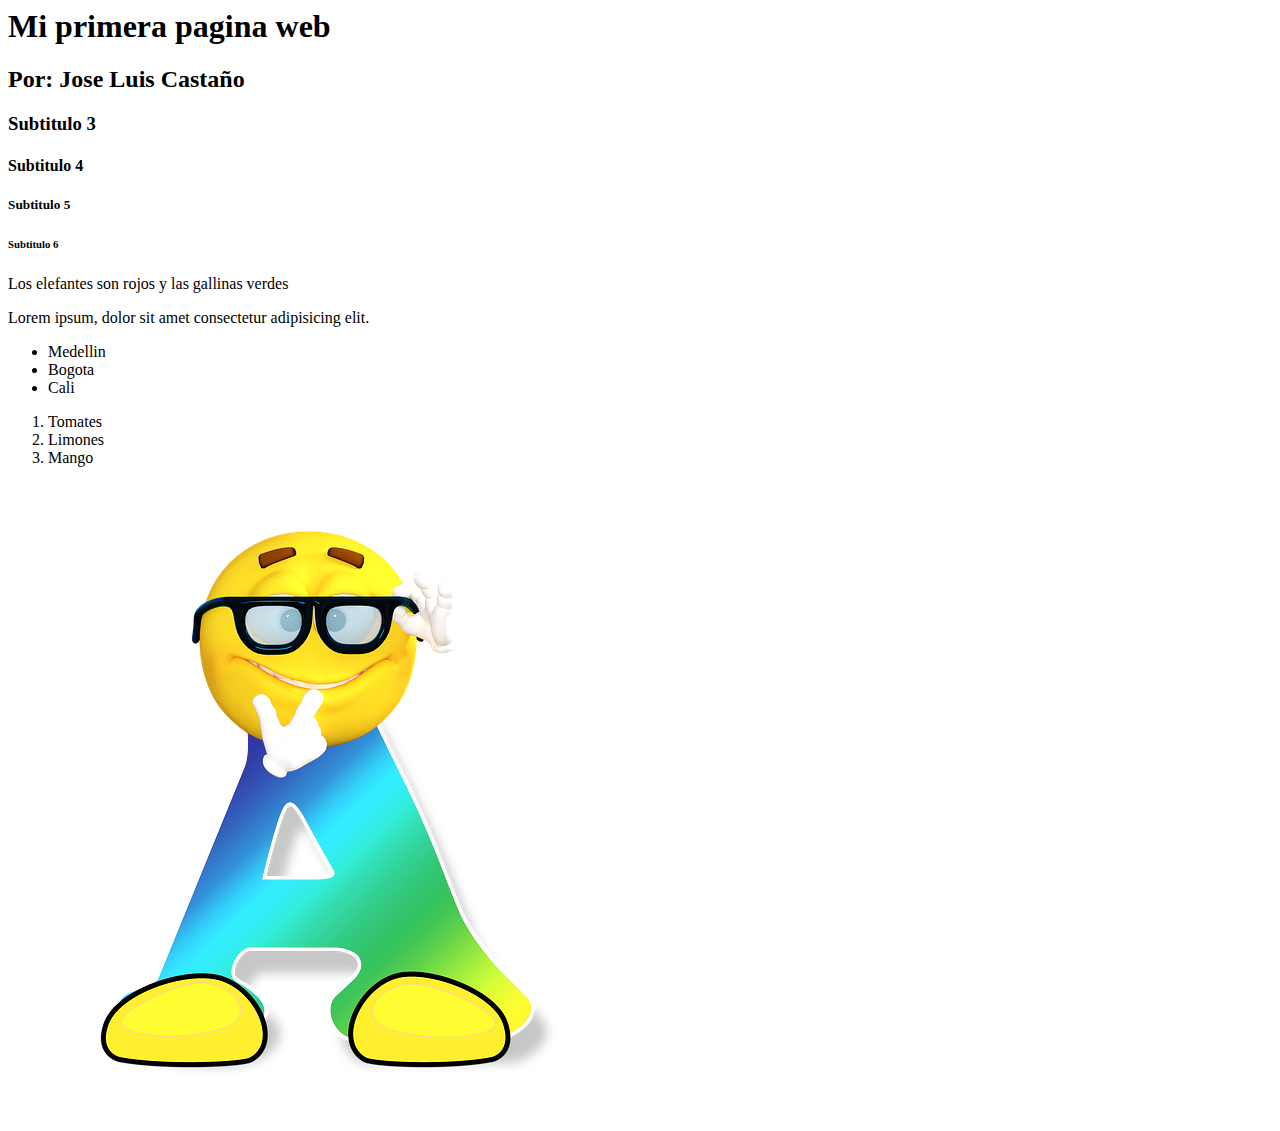
<file: clase 11 octubre/index.html>
<html>
  <head>
    <title>Mi primera pagina web</title>
  </head>
  <body>
    <h1>Mi primera pagina web</h1>
    <h2>Por: Jose Luis Castaño</h2>
    <h3>Subtitulo 3</h3>
    <h4>Subtitulo 4</h4>
    <h5>Subtitulo 5</h5>
    <h6>Subtitulo 6</h6>
    <p>Los elefantes son rojos y las gallinas verdes</p>
    <p>Lorem ipsum, dolor sit amet consectetur adipisicing elit.</p>

    <ul>
      <li>Medellin</li>
      <li>Bogota</li>
      <li>Cali</li>
    </ul>

    <ol>
      <li>Tomates</li>
      <li>Limones</li>
      <li>Mango</li>
    </ol>

    <img src="/clase 11 octubre/abc-1663383_640.png" alt="Letra a con cara">
  </body>
</html>
</file>
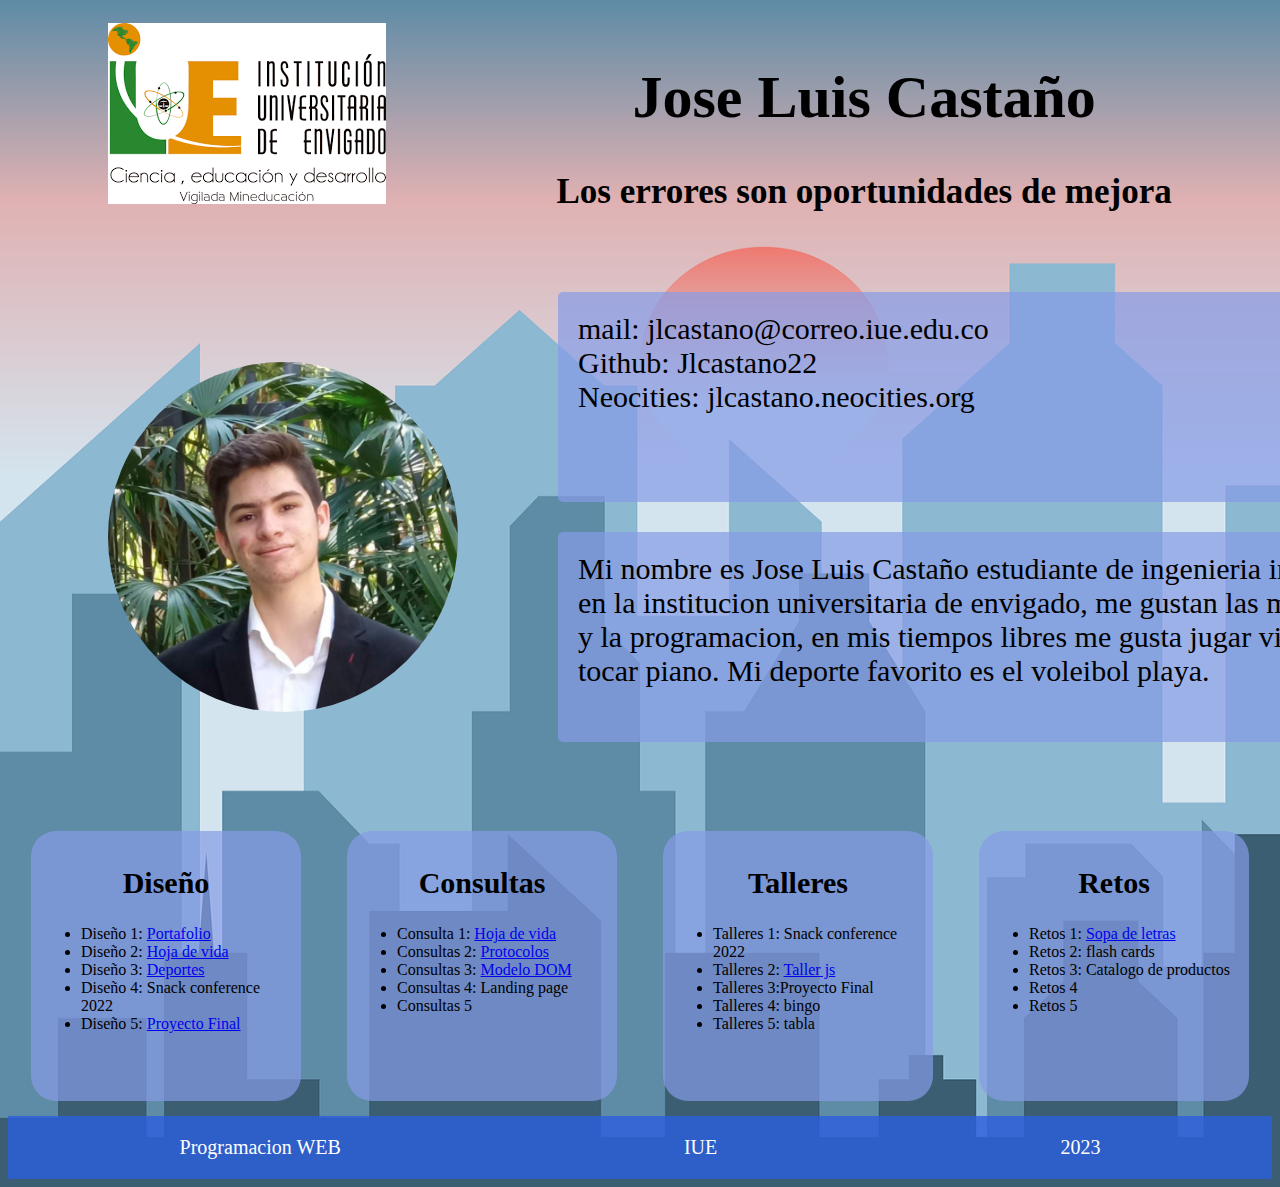
<file: Proyecto/index.html>
<!DOCTYPE html>
<html lang="es">
  <head>
    <meta charset="UTF-8" />
    <meta name="viewport" content="width=device-width, initial-scale=1.0" />
    <title>portafolio Jose Luis Castaño</title>
    <link rel="stylesheet" href="style.css" />
  </head>
  <body>
    <header>
      <div>
        <img class="logo" src="./imagenes/logoiue.jpg" alt="Logo IUE" />
      </div>
      <section>
        <h1>Jose Luis Castaño</h1>
        <h3>Los errores son oportunidades de mejora</h3>
      </section>
    </header>

    <section class="fila">
      <div>
        <img class="fotografia" src="./imagenes/persona.jpeg" alt="Foto persona" />
      </div>
      <section>
        <article>
          <p class="columna">
            mail: jlcastano@correo.iue.edu.co <br>
            Github: Jlcastano22 <br>
            Neocities: jlcastano.neocities.org <br>
          </p>
        </article>
        <article>
          <p class="columna">
            Mi nombre es Jose Luis Castaño estudiante de ingenieria informatica
            en la institucion universitaria de envigado, me gustan las
            matematicas y la programacion, en mis tiempos libres me gusta jugar
            videojuegos y tocar piano. Mi deporte favorito es el voleibol playa.
          </p>
        </article>
      </section>
    </section>

    <section class="fila">
      <article class="ficha">
        <h2>Diseño</h2>
        <ul>
          <li>Diseño 1: <a href="https://www.figma.com/proto/ufAFZXhcJrZtBJMnrW4Yk0/Untitled?type=design&node-id=1-3&t=DqjzbYXjHCdNieLU-1&scaling=min-zoom&page-id=0%3A1&mode=design">Portafolio</a></li>
          <li>Diseño 2: <a href="https://www.figma.com/proto/ufAFZXhcJrZtBJMnrW4Yk0/Untitled?type=design&node-id=76-4&t=Qx2268mq238neQUA-1&scaling=min-zoom&page-id=76%3A2&mode=design">Hoja de vida</a></li>
          <li>Diseño 3: <a href="https://www.figma.com/proto/ufAFZXhcJrZtBJMnrW4Yk0/Untitled?type=design&node-id=76-28&t=fsnojWVGNTmQwZ4o-1&scaling=min-zoom&page-id=76%3A3&mode=design">Deportes</a></li>
          <li>Diseño 4: Snack conference 2022</li>
          <li>Diseño 5: <a href="https://www.figma.com/proto/e3p8ETl8Tx6rOlqf233n6n/Untitled?type=design&node-id=15-103&t=tMclmic0XGfJ3Oap-1&scaling=min-zoom&page-id=0%3A1&mode=design">Proyecto Final</a></li>
        </ul>
      </article>

      <article class="ficha">
        <h2>Consultas</h2>
        <ul>
          <li>Consulta 1: <a href="https://jlcastano.neocities.org/portafolio">Hoja de vida</a> </li>
          <li>Consultas 2: <a href="https://jlcastano.neocities.org/Cprotocolos">Protocolos</a> </li></li>
          <li>Consultas 3: <a href="https://jlcastano.neocities.org/CDOM">Modelo DOM</a> </li></li></li>
          <li>Consultas 4: Landing page</li>
          <li>Consultas 5</li>
        </ul>
      </article>

      <article class="ficha">
        <h2>Talleres</h2>
        <ul>
          <li>Talleres 1: Snack conference 2022</li>
          <li>Talleres 2: <a href="https://jlcastano.neocities.org/tallerjs">Taller js</a> </li>
          <li>Talleres 3:Proyecto Final</li>
          <li>Talleres 4: bingo</li>
          <li>Talleres 5: tabla</li>
        </ul>
      </article>

      <article class="ficha">
        <h2>Retos</h2>
        <ul>
          <li>Retos 1: <a href="https://jlcastano.neocities.org/sopadeletras">Sopa de letras</a> </li></li></li></li>
          <li>Retos 2: flash cards</li>
          <li>Retos 3: Catalogo de productos</li>
          <li>Retos 4</li>
          <li>Retos 5</li>
        </ul>
      </article>
    </section>

    <footer class="fila">
      <section>
        <p>
          Programacion WEB
        </p>
      </section>
      <section>
        <p>
          IUE
        </p>
      </section>
      <section>
        <p>
          2023
        </p>
      </section>
    </footer>
  </body>
</html>
</file>
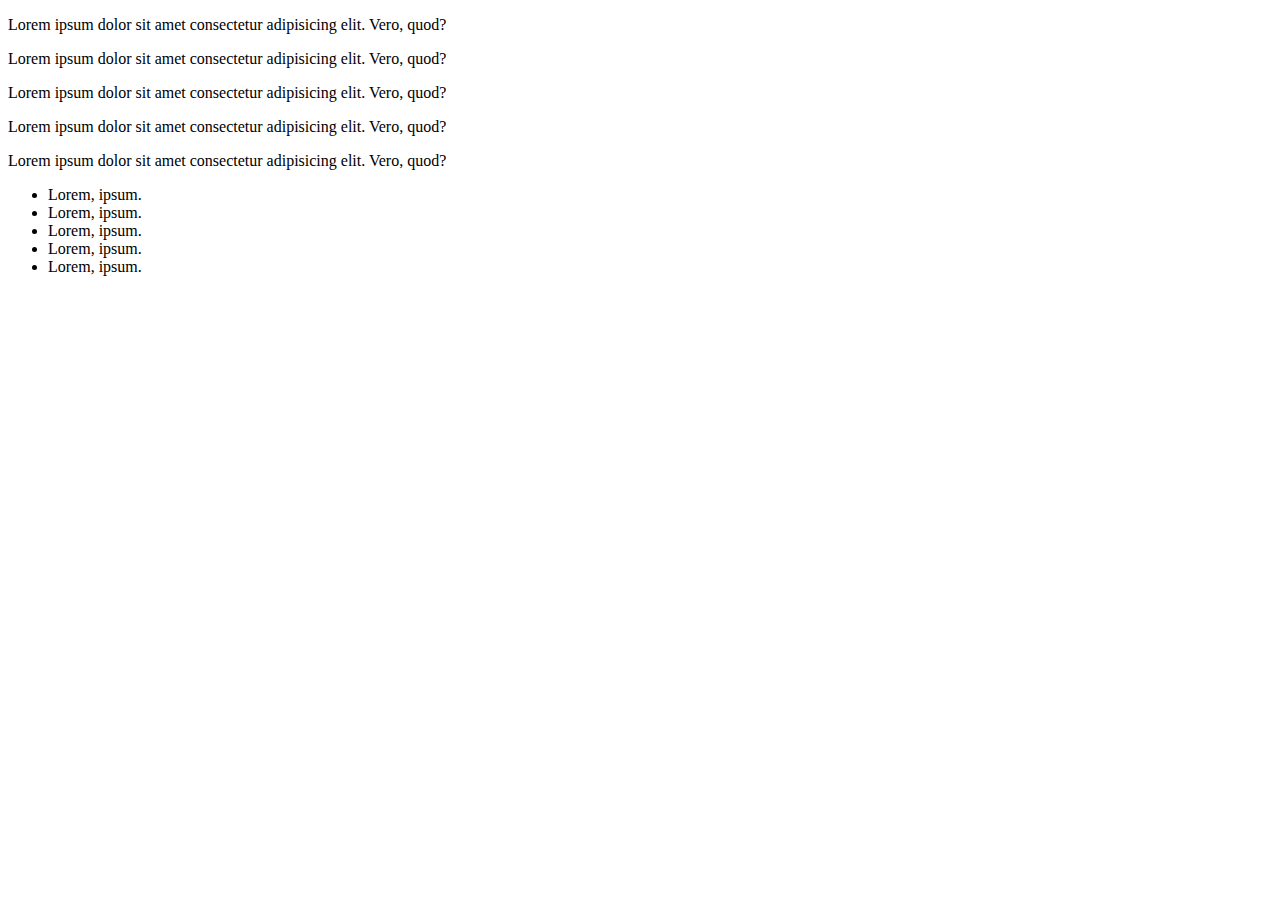
<file: clase 11 octubre/pagina2.html>
<!DOCTYPE html>
<html lang="es">
<head>
    <meta charset="UTF-8">
    <meta name="viewport" content="width=device-width, initial-scale=1.0">
    <title>Ejercicio 2</title>
</head>
<body>
    <p>Lorem ipsum dolor sit amet consectetur adipisicing elit. Vero, quod?</p>
    <p>Lorem ipsum dolor sit amet consectetur adipisicing elit. Vero, quod?</p>
    <p>Lorem ipsum dolor sit amet consectetur adipisicing elit. Vero, quod?</p>
    <p>Lorem ipsum dolor sit amet consectetur adipisicing elit. Vero, quod?</p>
    <p>Lorem ipsum dolor sit amet consectetur adipisicing elit. Vero, quod?</p>

    <!--Comentario-->
    <!-- Lista, ul>li*cantidad -->
    <ul>
        <li>Lorem, ipsum.</li>
        <li>Lorem, ipsum.</li>
        <li>Lorem, ipsum.</li>
        <li>Lorem, ipsum.</li>
        <li>Lorem, ipsum.</li>
    </ul>
    <!-- lista enumerada ol -->
</body>
</html>
</file>
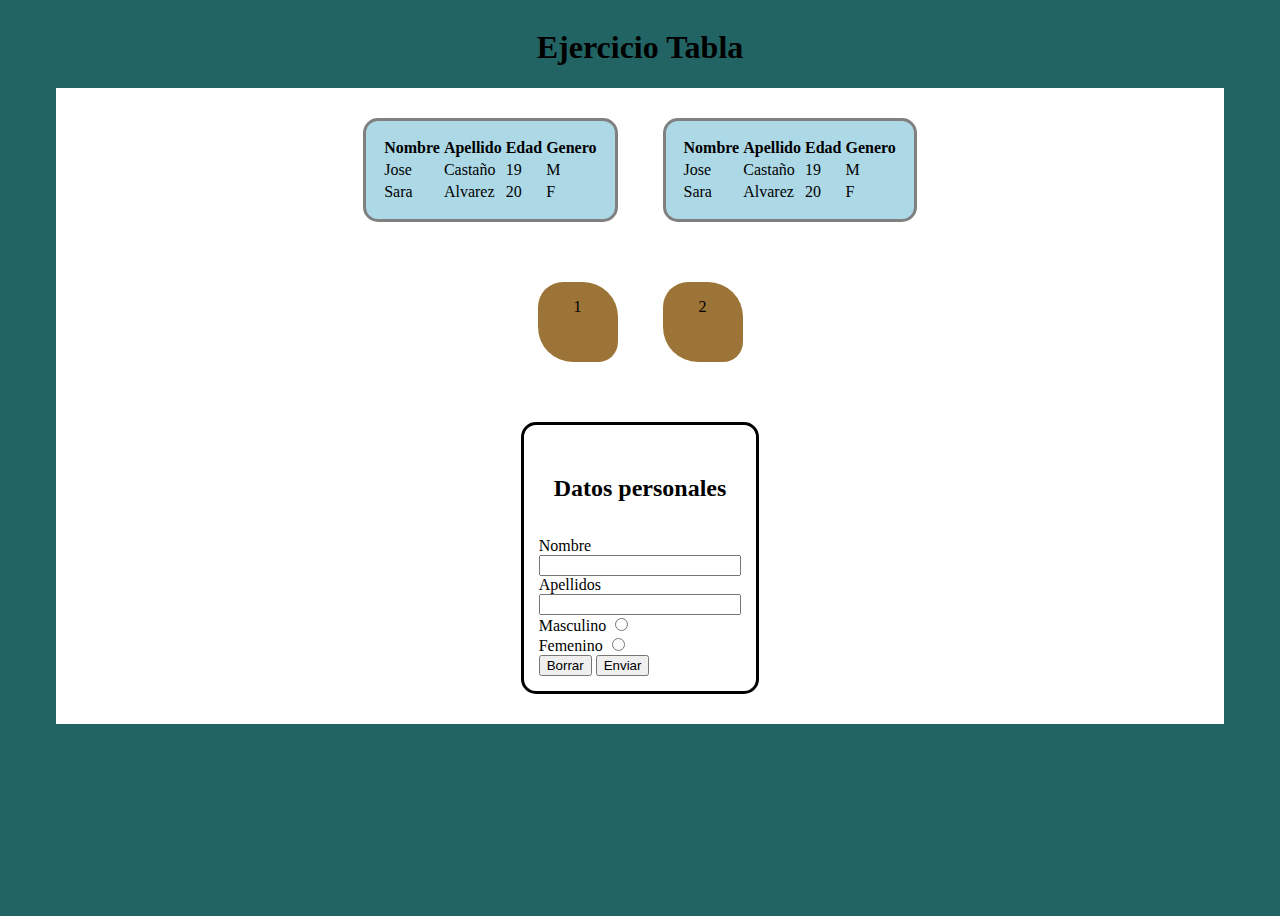
<file: Clase8septiembre/tabla.html>
<!DOCTYPE html>
<html lang="en">
  <head>
    <meta charset="UTF-8" />
    <meta name="viewport" content="width=device-width, initial-scale=1.0" />
    <title>Ejercicio Tabla</title>
    <link rel="stylesheet" href="estilotabla.css" />
  </head>
  
  <body>
    <h1>Ejercicio Tabla</h1>

    <section class="fila">
      <table>
        <tr>
          <th>Nombre</th>
          <th>Apellido</th>
          <th>Edad</th>
          <th>Genero</th>
        </tr>

        <tr>
          <td>Jose</td>
          <td>Castaño</td>
          <td>19</td>
          <td>M</td>
        </tr>

        <tr>
          <td>Sara</td>
          <td>Alvarez</td>
          <td>20</td>
          <td>F</td>
        </tr>
      </table>

      <table>
        <tr>
          <th>Nombre</th>
          <th>Apellido</th>
          <th>Edad</th>
          <th>Genero</th>
        </tr>

        <tr>
          <td>Jose</td>
          <td>Castaño</td>
          <td>19</td>
          <td>M</td>
        </tr>

        <tr>
          <td>Sara</td>
          <td>Alvarez</td>
          <td>20</td>
          <td>F</td>
        </tr>
      </table>
    </section>

    <section class="fila">

      <article class="caja">
        <p>1</p>
      </article>

      <article class="caja">
        <p>2</p>
      </article>

    </section>

    <section class="fila">
        
        <form action="">
            <h2>Datos personales</h2>
            <label for="nombre">Nombre</label>
        <input type="text">
        <label for="Apellidos">Apellidos</label>
        <input type="text">
        <div>
            <label for="sexo">Masculino</label>
            <input type="radio" name="sexo" value="Masculino">
        </div>
        <div>
            <label for="Femenino">Femenino</label>
            <input type="radio" name="sexo" value="Femenino">
        </div>
        <div>
            <input type="reset" value="Borrar">
            <input type="submit" value="Enviar">
        </div>
        </form>
        
        
    </section>
  </body>
</html>
</file>
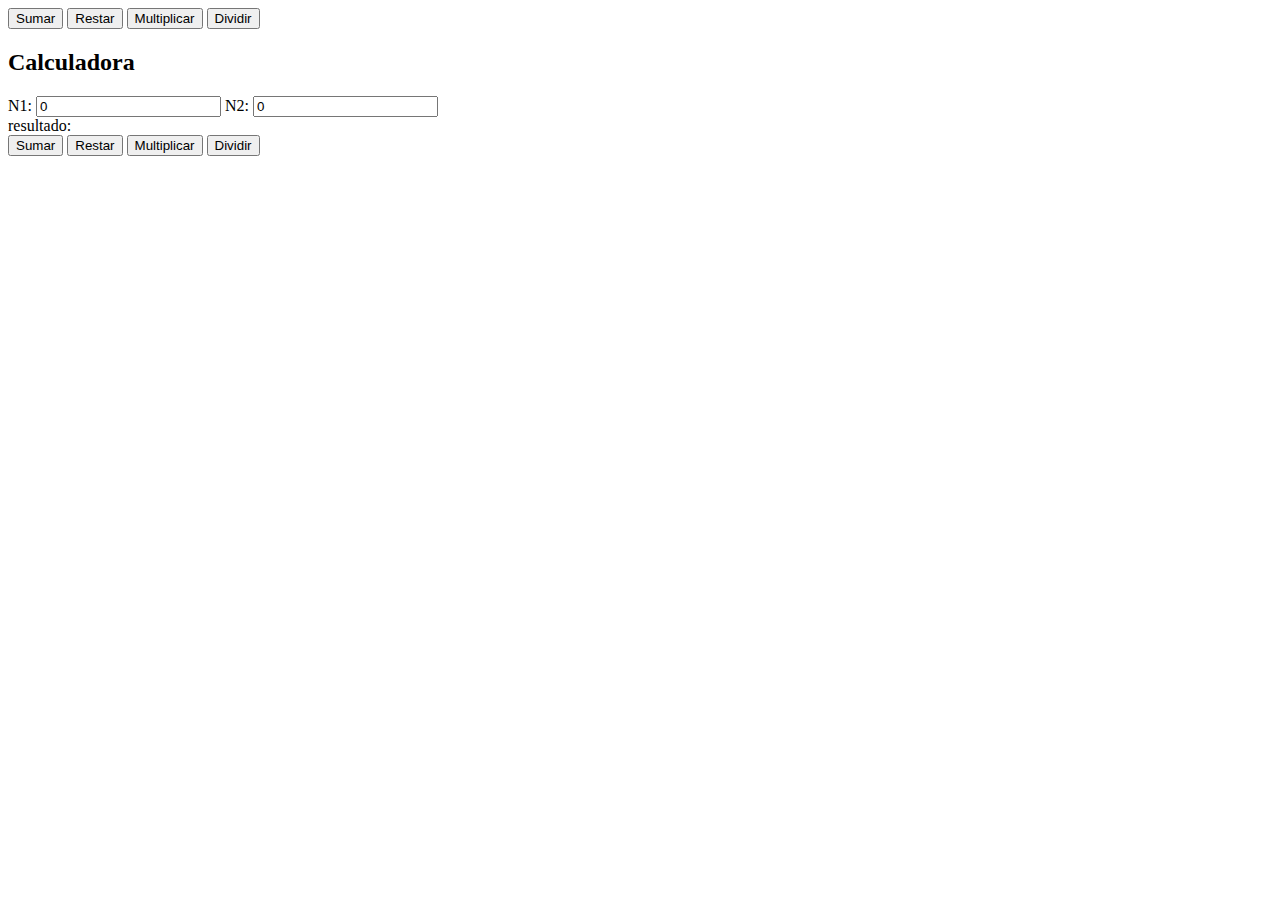
<file: javascript/ejemplojs.htm>
<!DOCTYPE html>
<html lang="es">
  <head>
    <meta charset="UTF-8" />
    <meta name="viewport" content="width=device-width, initial-scale=1.0" />
    <script>
      function Hola() {
        alert("Hola iue");
      }
      function Prueba() {
        num1 = "12";
        num2 = 10;
        x = num1 + num2;
        alert("El resultado es:" + x);
        console.log(num1);
        console.log(num2);
        console.log(x);
      }

      let global = 100;
      function uno() {
        let local_uno = 1;
        alert("Global " + global + " Local " + local_uno);
        dos();
        t = global + local_uno;
        console.log(t);
        global = "Luis";
        console.log(global);
      }
      function dos() {
        let local_dos = 2;
        alert("Global " + global + " Local " + local_dos);
        s = global + local_dos;
        alert(s);
      }

      function sumar() {
        let n1 = 0;
        let n2 = 0;
        let t = 0;
        n1 = parseInt(prompt("Introducee N1:", "0"));
        n2 = parseInt(prompt("Introduce N2:", "0"));
        t = n1 + n2;
        alert("Total " + t);
      }

      function restar() {
        let n1 = 0;
        let n2 = 0;
        let t = 0;
        n1 = parseInt(prompt("Introducee N1:", "0"));
        n2 = parseInt(prompt("Introduce N2:", "0"));
        t = n1 - n2;
        alert("Total " + t);
      }

      function multiplicar() {
        let n1 = 0;
        let n2 = 0;
        let t = 0;
        n1 = parseInt(prompt("Introducee N1:", "1"));
        n2 = parseInt(prompt("Introduce N2:", "1"));
        t = n1 * n2;
        alert("Total " + t);
      }

      function dividir() {
        let n1 = 0;
        let n2 = 0;
        let t = 0;
        n1 = parseInt(prompt("Introducee N1:", "1"));
        n2 = parseInt(prompt("Introduce N2:", "1"));
        t = n1 / n2;
        alert("Total " + t);
      }

      function Calculadora(num1, num2, operacion) {
        alert(num1 + " " + num2 + " " + operacion);
        let resultado = 0;
        if (operacion === 1) {
          resultado = parseFloat(num1) + parseFloat(num2);
        }
        if (operacion === 2) {
          resultado = parseFloat(num1) - parseFloat(num2);
        }
        if (operacion === 3) {
          resultado = parseFloat(num1) * parseFloat(num2);
        }
        if (operacion === 4) {
          resultado = parseFloat(num1) / parseFloat(num2);
        }
        alert(resultado);
        const vresultado = document.getElementById("respuesta");
        vresultado.innerHTML = "<p>Resultado: " + resultado + "</p>";
        alert("Aqui voy");
        event.preventDefault();
      }
    </script>
    <title>Ejemplo js</title>
  </head>
  <body>
    <button onclick="sumar();">Sumar</button>
    <button onclick="restar();">Restar</button>
    <button onclick="multiplicar();">Multiplicar</button>
    <button onclick="dividir();">Dividir</button>

    <section>
        <form action="">
          <h2>Calculadora</h2>
          <label for="n1">N1:</label>
          <input type="number" name="n1" value="0" />
          <label for="n2">N2:</label>
          <input type="number" name="n2" value="0" />
          <div id="respuesta">resultado:</div>
          <div>
            <button onclick="calculadora(this.form.n1.value,this.form.n2.value,1);">Sumar</button>
            <button onclick="calculadora(this.form.n1.value,this.form.n2.value,2);">Restar</button>
            <button onclick="calculadora(this.form.n1.value,this.form.n2.value,3);">Multiplicar</button>
            <button onclick="calculadora(this.form.n1.value,this.form.n2.value,4);">Dividir</button>
          </div>
        </form>
      </section>
  </body>
</html>
</file>
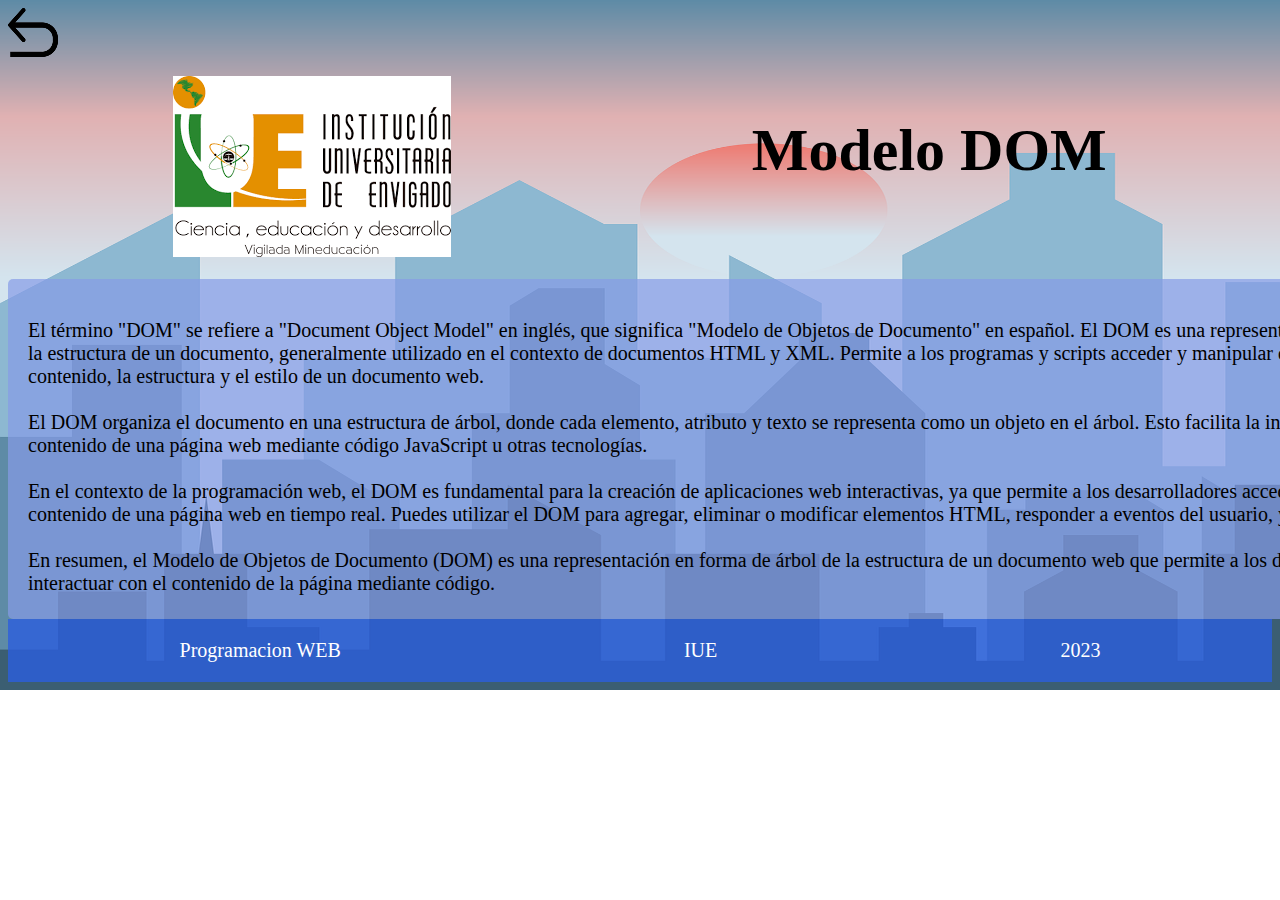
<file: Proyecto/CDOM.html>
<!DOCTYPE html>
<html lang="es">

<head>
  <meta charset="UTF-8">
  <meta name="viewport" content="width=device-width, initial-scale=1.0">
  <title>Modelo DOM</title>
  <link rel="stylesheet" href="style.css" />
</head>

<body>
  <a title="Volver" href="https://jlcastano.neocities.org"><img src="./imagenes/volver.png" alt="Volver" /></a>
  <header>
    <div>
      <img class="logo" src="./imagenes/logoiue.jpg" alt="Logo IUE" />
    </div>
    <section>
      <h1>Modelo DOM</h1>
    </section>
  </header>

  <section class="dom">
    <p>
      El término "DOM" se refiere a "Document Object Model" en inglés, que significa "Modelo de Objetos de Documento" en
      español. El DOM es una representación programática de la estructura de un documento, generalmente utilizado en el
      contexto de documentos HTML y XML. Permite a los programas y scripts acceder y manipular dinámicamente el
      contenido, la estructura y el estilo de un documento web. <br><br>

      El DOM organiza el documento en una estructura de árbol, donde cada elemento, atributo y texto se representa como
      un objeto en el árbol. Esto facilita la interacción con el contenido de una página web mediante código JavaScript
      u otras tecnologías. <br><br>

      En el contexto de la programación web, el DOM es fundamental para la creación de aplicaciones web interactivas, ya
      que permite a los desarrolladores acceder y modificar el contenido de una página web en tiempo real. Puedes
      utilizar el DOM para agregar, eliminar o modificar elementos HTML, responder a eventos del usuario, y más. <br><br>

      En resumen, el Modelo de Objetos de Documento (DOM) es una representación en forma de árbol de la estructura de un
      documento web que permite a los desarrolladores interactuar con el contenido de la página mediante código.
    </p>
  </section>

  <footer class="fila">
    <section>
      <p>
        Programacion WEB
      </p>
    </section>
    <section>
      <p>
        IUE
      </p>
    </section>
    <section>
      <p>
        2023
      </p>
    </section>
  </footer>
</body>

</html>
</file>
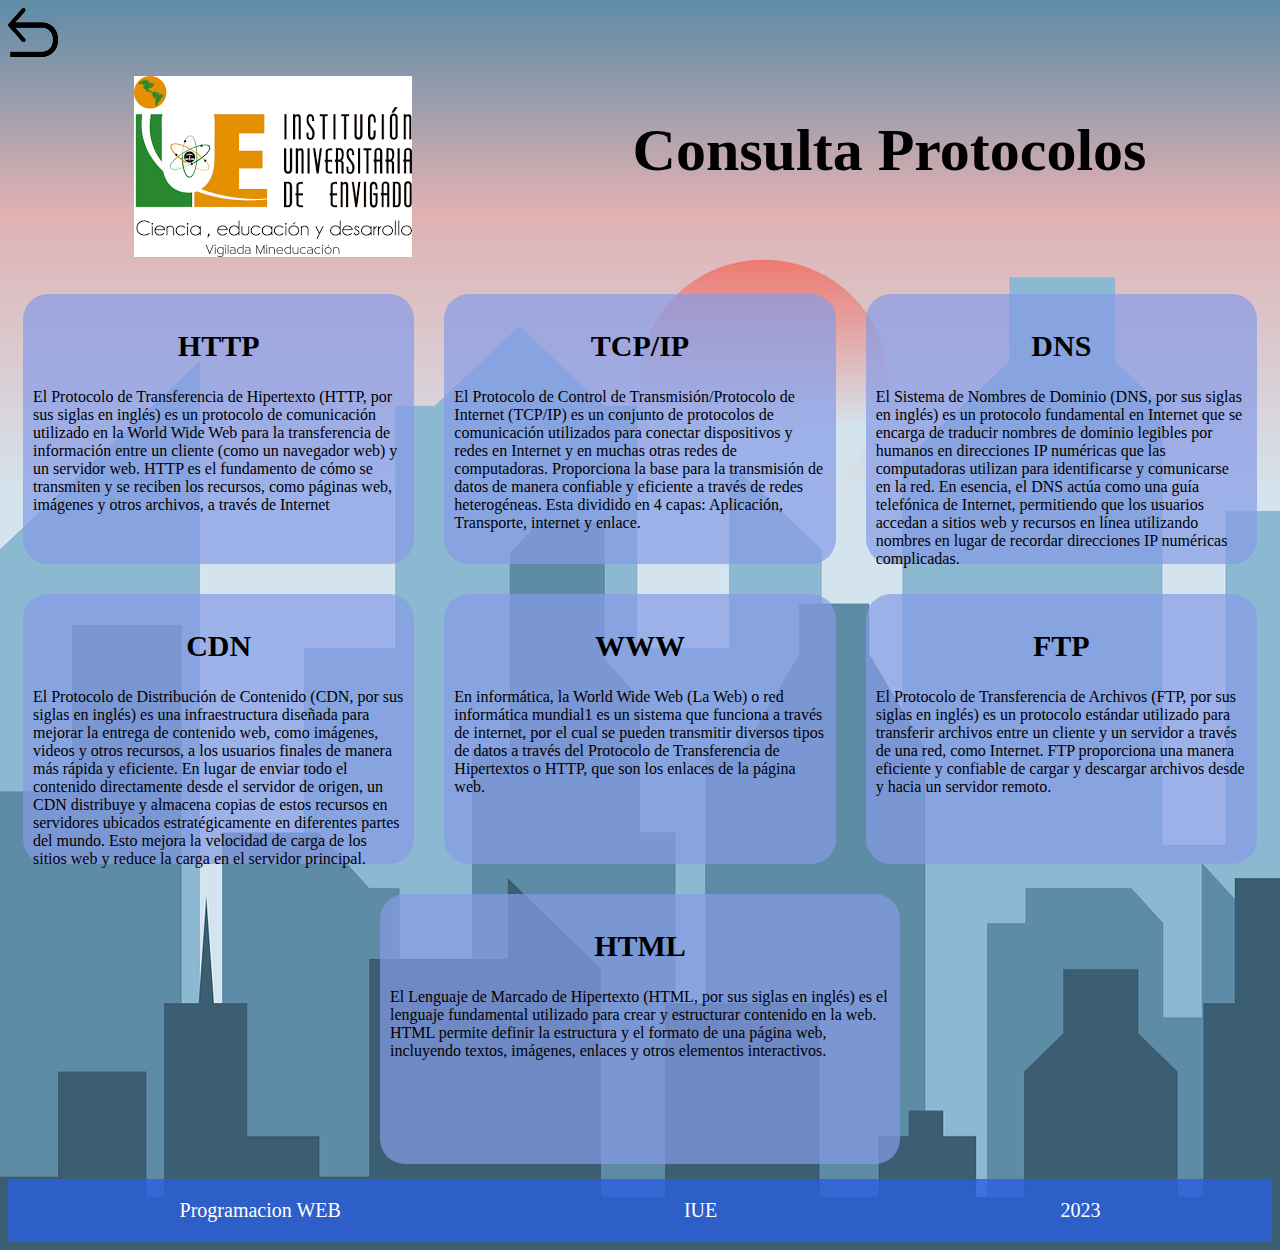
<file: Proyecto/Cprotocolos.html>
<!DOCTYPE html>
<html lang="es">

<head>
    <meta charset="UTF-8">
    <meta name="viewport" content="width=device-width, initial-scale=1.0">
    <title>Consulta Protocolos</title>
    <link rel="stylesheet" href="style.css" />
</head>

<body>
    <a title="Volver" href="https://jlcastano.neocities.org"><img src="./imagenes/volver.png" alt="Volver"/></a>
    <header>
        <div>
            <img class="logo" src="./imagenes/logoiue.jpg" alt="Logo IUE" />
        </div>
        <section>
            <h1>Consulta Protocolos</h1>
        </section>
    </header>

    <section class="fila">
        <article class="fichaportafolio">
            <h2>HTTP</h2>
            <p>El Protocolo de Transferencia de Hipertexto (HTTP, por sus siglas en inglés) es un protocolo de
                comunicación utilizado en la World Wide Web para la transferencia de información entre un cliente (como
                un navegador web) y un servidor web. HTTP es el fundamento de cómo se transmiten y se reciben los
                recursos, como páginas web, imágenes y otros archivos, a través de Internet</p>
            </ul>
        </article>

        <article class="fichaportafolio">
            <h2>TCP/IP</h2>
            <p>El Protocolo de Control de Transmisión/Protocolo de Internet (TCP/IP) es un conjunto de protocolos de
                comunicación utilizados para conectar dispositivos y redes en Internet y en muchas otras redes de
                computadoras. Proporciona la base para la transmisión de datos de manera confiable y eficiente a través
                de redes heterogéneas. Esta dividido en 4 capas: Aplicación, Transporte, internet y enlace.</p>
            </ul>
        </article>

        <article class="fichaportafolio">
            <h2>DNS</h2>
            <p>El Sistema de Nombres de Dominio (DNS, por sus siglas en inglés) es un protocolo fundamental en Internet
                que se encarga de traducir nombres de dominio legibles por humanos en direcciones IP numéricas que las
                computadoras utilizan para identificarse y comunicarse en la red. En esencia, el DNS actúa como una guía
                telefónica de Internet, permitiendo que los usuarios accedan a sitios web y recursos en línea utilizando
                nombres en lugar de recordar direcciones IP numéricas complicadas.</p>
            </ul>
        </article>
    </section>

    <section class="fila">
        <article class="fichaportafolio">
            <h2>CDN</h2>
            <p>El Protocolo de Distribución de Contenido (CDN, por sus siglas en inglés) es una infraestructura diseñada
                para mejorar la entrega de contenido web, como imágenes, videos y otros recursos, a los usuarios finales
                de manera más rápida y eficiente. En lugar de enviar todo el contenido directamente desde el servidor de
                origen, un CDN distribuye y almacena copias de estos recursos en servidores ubicados estratégicamente en
                diferentes partes del mundo. Esto mejora la velocidad de carga de los sitios web y reduce la carga en el
                servidor principal.</p>
            </ul>
        </article>

        <article class="fichaportafolio">
            <h2>WWW</h2>
            <p>En informática, la World Wide Web (La Web) o red informática mundial1 es un sistema que funciona a través
                de internet, por el cual se pueden transmitir diversos tipos de datos a través del Protocolo de
                Transferencia de Hipertextos o HTTP, que son los enlaces de la página web.</p>
            </ul>
        </article>

        <article class="fichaportafolio">
            <h2>FTP</h2>
            <p>El Protocolo de Transferencia de Archivos (FTP, por sus siglas en inglés) es un protocolo estándar
                utilizado para transferir archivos entre un cliente y un servidor a través de una red, como Internet.
                FTP proporciona una manera eficiente y confiable de cargar y descargar archivos desde y hacia un
                servidor remoto.</p>
            </ul>
        </article>
    </section>

    <section class="fila">
        <article class="fichaportafolio">
            <h2>HTML</h2>
            <p>El Lenguaje de Marcado de Hipertexto (HTML, por sus siglas en inglés) es el lenguaje fundamental
                utilizado para crear y estructurar contenido en la web. HTML permite definir la estructura y el formato
                de una página web, incluyendo textos, imágenes, enlaces y otros elementos interactivos.</p>
            </ul>
        </article>
    </section>
    <footer class="fila">
        <section>
            <p>
                Programacion WEB
            </p>
        </section>
        <section>
            <p>
                IUE
            </p>
        </section>
        <section>
            <p>
                2023
            </p>
        </section>
    </footer>

</body>

</html>
</file>
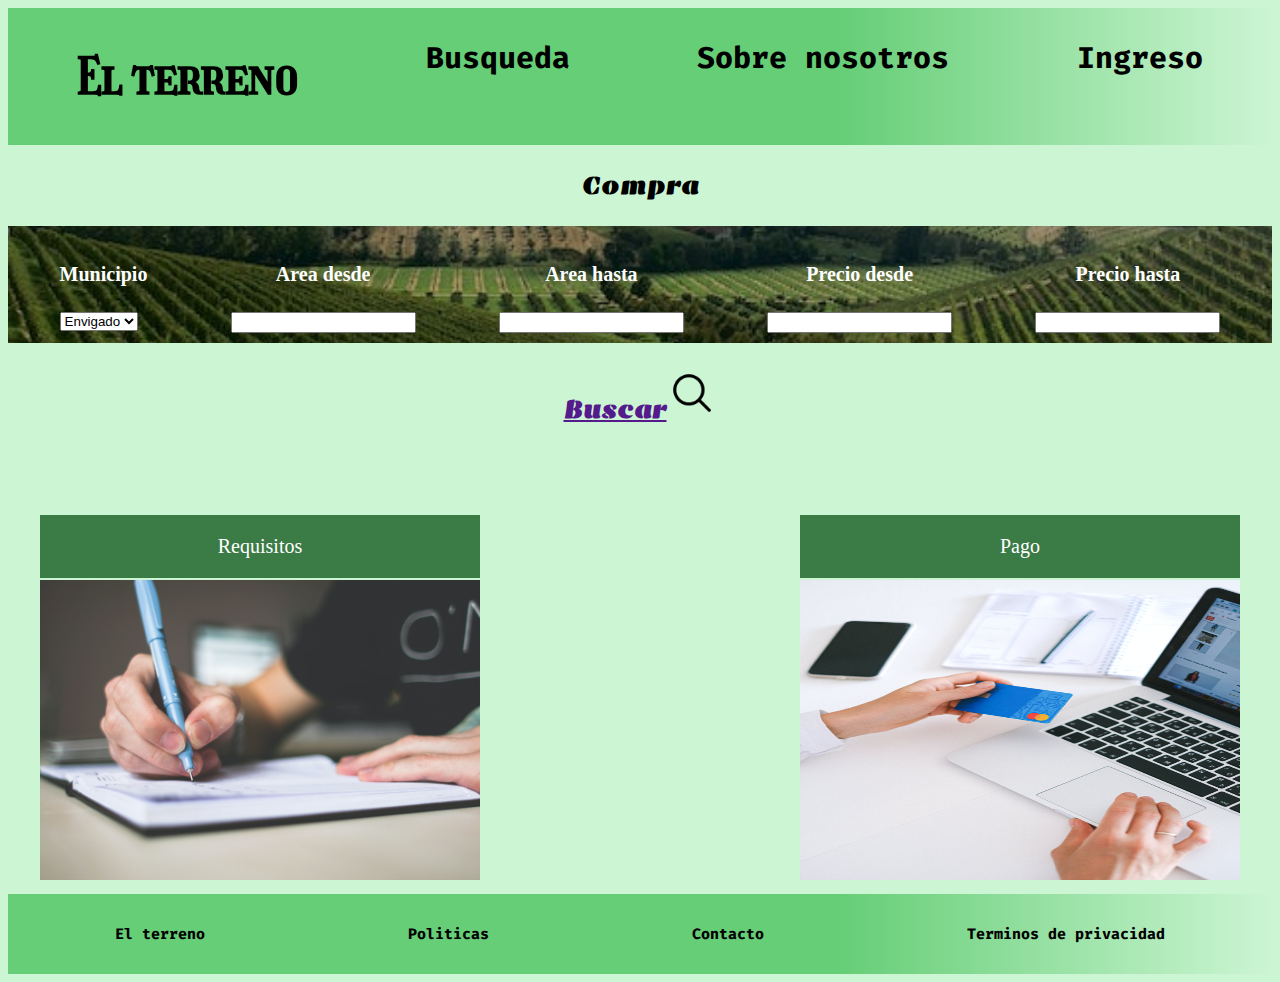
<file: Proyecto/final.html>
<!DOCTYPE html>
<html lang="es">

<head>
    <meta charset="UTF-8">
    <meta name="viewport" content="width=device-width, initial-scale=1.0">
    <link rel="preconnect" href="https://fonts.googleapis.com">
    <link rel="preconnect" href="https://fonts.gstatic.com" crossorigin>
    <link
        href="https://fonts.googleapis.com/css2?family=Emblema+One&family=Fira+Code:wght@300&family=Girassol&display=swap"
        rel="stylesheet">
    <title>Proyecto final</title>
    <link rel="stylesheet" href="final.css" />
</head>

<body>
    <header>
        <section>
            <h1>El terreno</h1>
        </section>
        <section>
            <h2>Busqueda</h2>
        </section>
        <section>
            <h2>Sobre nosotros</h2>
        </section>
        <section>
            <h2>Ingreso</h2>
        </section>
    </header>


    <section>
        <h3>Compra</h3>
        <section class="busqueda">
            <section>
                <h4>Municipio</h4>
                <select name="" id="">
                    <option value="">Envigado</option>
                    <option value="">Maceo</option>
                    <option value="">Yolombo</option>
                    <option value="">Amalfi</option>
                </select>
            </section>
            <section>
                <h4>Area desde</h4>
                <input type="text">
            </section>
            <section>
                <h4>Area hasta</h4>
                <input type="text">
            </section>
            <section>
                <h4>Precio desde</h4>
                <input type="text">
            </section>
            <section>
                <h4>Precio hasta</h4>
                <input type="text">
            </section>
        </section>
        
        <h3><a href="">Buscar<img src="./imagenes/lupa.png" alt="Imagen lupa" class="icono"></a></h3>

        <section class="bloques">
            <section class="bloque">
                <input type="checkbox" name="bloque" id="btn-bloque1" class="btn-bloque">
                <label for="btn-bloque1">Requisitos</label>
                <section class="contenido-bloque">
                    <p>Lorem ipsum dolor sit.</p>
                </section>
                <img src="./imagenes/requisitos.jpg" alt="Imagen requisitos" class="imagenbloque">
            </section>
            <section class="bloque">
                <input type="checkbox" name="bloque" id="btn-bloque2" class="btn-bloque">
                <label for="btn-bloque2">Pago</label>
                <section class="contenido-bloque">
                    <p>Lorem ipsum dolor sit.</p>
                </section>
                <img src="./imagenes/Pago.jpg" alt="Imagen Pago" class="imagenbloque">
            </section>
        </section>
    </section>



    <footer>
        <section>
            <h5>El terreno</h5>
        </section>
        <section>
            <h5>Politicas</h5>
        </section>
        <section>
            <h5>Contacto</h5>
        </section>
        <section>
            <h5>Terminos de privacidad</h5>
        </section>
    </footer>
</body>

</html>
</file>
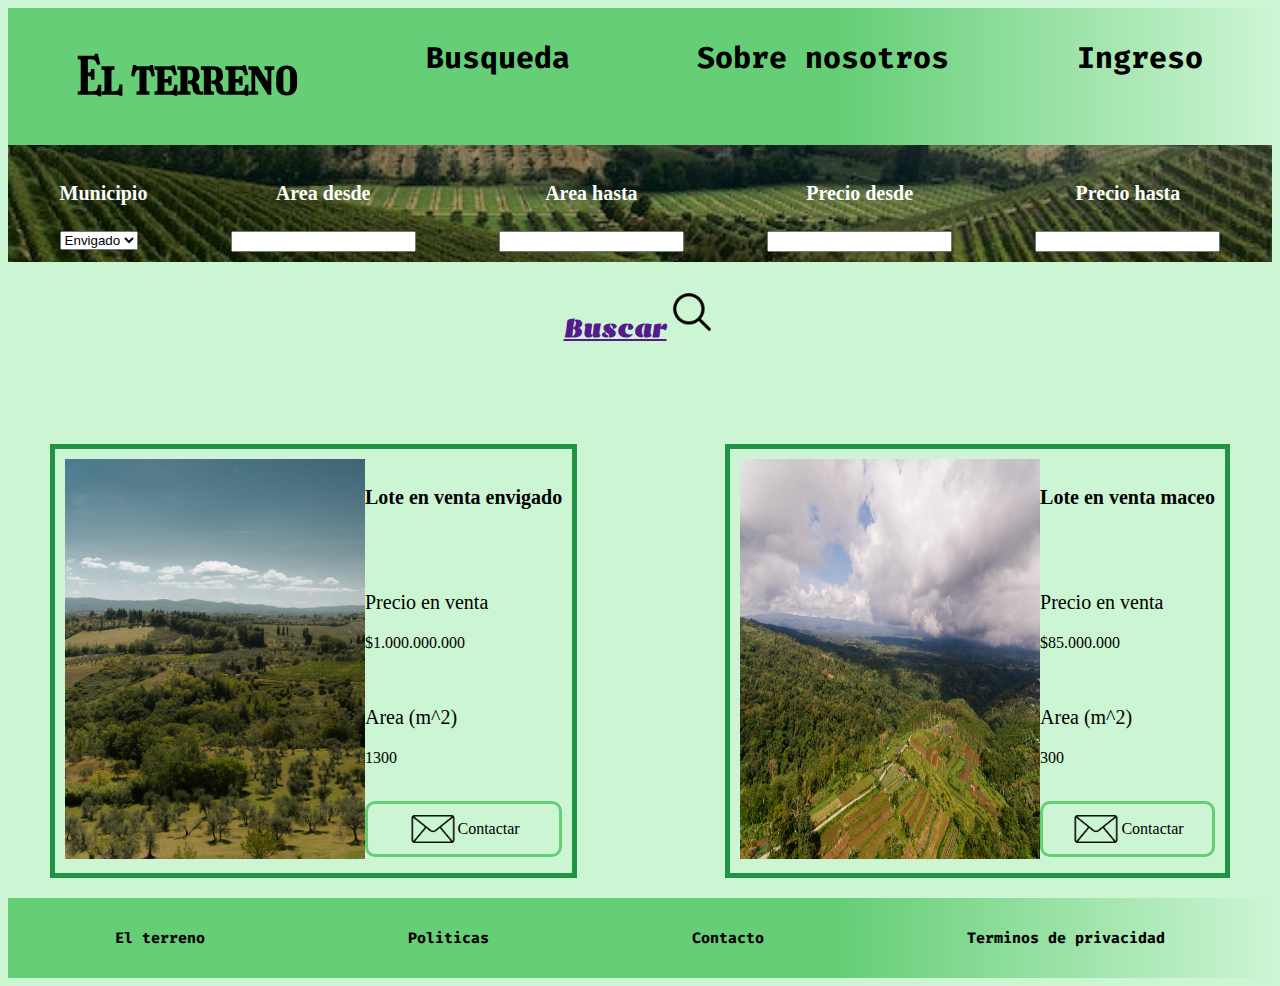
<file: Proyecto/finalbusqueda.html>
<!DOCTYPE html>
<html lang="es">

<head>
    <meta charset="UTF-8">
    <meta name="viewport" content="width=device-width, initial-scale=1.0">
    <link rel="preconnect" href="https://fonts.googleapis.com">
    <link rel="preconnect" href="https://fonts.gstatic.com" crossorigin>
    <link
        href="https://fonts.googleapis.com/css2?family=Emblema+One&family=Fira+Code:wght@300&family=Girassol&display=swap"
        rel="stylesheet">
    <title>Busqueda</title>
    <link rel="stylesheet" href="final.css" />
</head>

<body>
    <header>
        <section>
            <h1>El terreno</h1>
        </section>
        <section>
            <h2>Busqueda</h2>
        </section>
        <section>
            <h2>Sobre nosotros</h2>
        </section>
        <section>
            <h2>Ingreso</h2>
        </section>
    </header>
    
    <section>
        <section class="busqueda">
            <section>
                <h4>Municipio</h4>
                <select name="" id="">
                    <option value="">Envigado</option>
                    <option value="">Maceo</option>
                    <option value="">Yolombo</option>
                    <option value="">Amalfi</option>
                </select>
            </section>
            <section>
                <h4>Area desde</h4>
                <input type="text">
            </section>
            <section>
                <h4>Area hasta</h4>
                <input type="text">
            </section>
            <section>
                <h4>Precio desde</h4>
                <input type="text">
            </section>
            <section>
                <h4>Precio hasta</h4>
                <input type="text">
            </section>
        </section>  
        
        <h3><a href="">Buscar<img src="./imagenes/lupa.png" alt="Imagen lupa" class="icono"></a></h3>

        <section class="bloques">
            <section class="infoterreno">
                <section>
                    <img src="./imagenes/Terreno1.jpg" alt="Imagen terreno1" class="imgTerreno">
                </section>
                <section>
                    <h4>Lote en venta envigado</h4>
                    <br><br>
                    <p class="pinfo">Precio en venta</p>
                    <p>$1.000.000.000</p><br>
                    <p class="pinfo">Area (m^2)</p>
                    <p>1300</p><br>
                    <section class="contactar">
                        <img src="./imagenes/correo.png" alt="correo" class="icono">
                        <p>Contactar</p>
                    </section>
                </section>
            </section>
            <section class="infoterreno">
                <section>
                    <img src="./imagenes/Terreno2.jpg" alt="Imagen terreno 2" class="imgTerreno">
                </section>
                <section>
                    <h4>Lote en venta maceo</h4>
                    <br><br>
                    <p class="pinfo">Precio en venta</p>
                    <p>$85.000.000</p><br>
                    <p class="pinfo">Area (m^2)</p>
                    <p>300</p><br>
                    <section class="contactar">
                        <img src="./imagenes/correo.png" alt="correo" class="icono">
                        <p>Contactar</p>
                    </section>
                </section>
            </section>
        </section>
    <footer>
        <section>
            <h5>El terreno</h5>
        </section>
        <section>
            <h5>Politicas</h5>
        </section>
        <section>
            <h5>Contacto</h5>
        </section>
        <section>
            <h5>Terminos de privacidad</h5>
        </section>
    </footer>
</body>
</html>
</file>
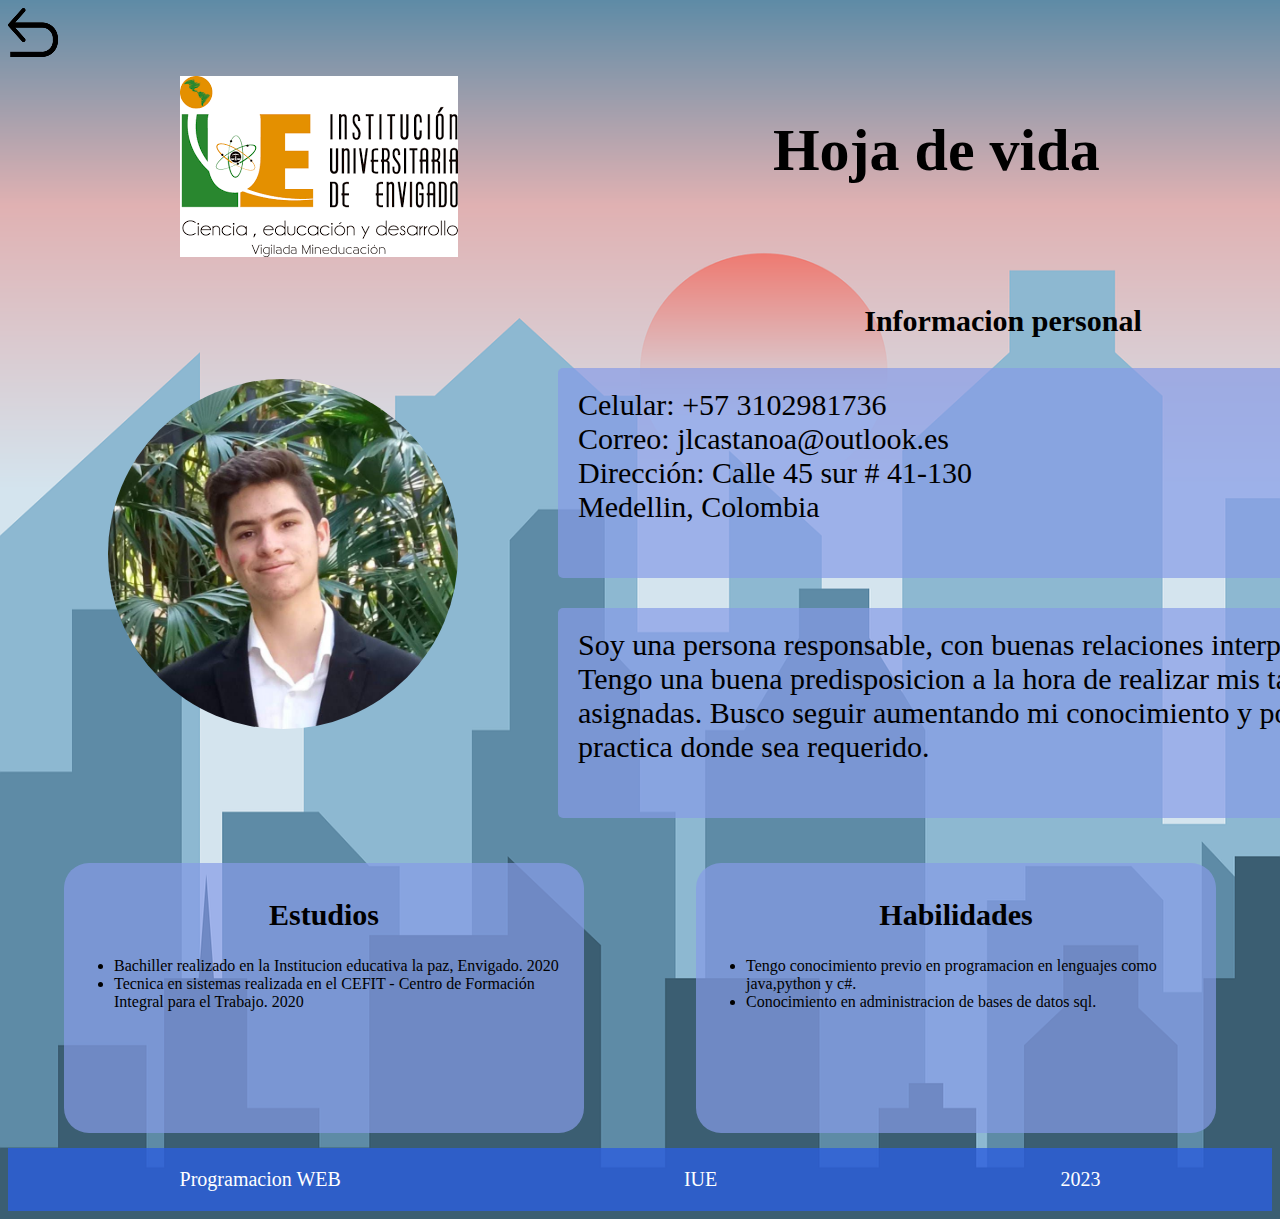
<file: Proyecto/portafolio.html>
<!DOCTYPE html>
<html lang="es">
  <head>
    <meta charset="UTF-8" />
    <meta name="viewport" content="width=device-width, initial-scale=1.0" />
    <title>portafolio Jose Luis Castaño</title>
    <link rel="stylesheet" href="style.css" />
  </head>
  <body>
    <a title="Volver" href="https://jlcastano.neocities.org"><img src="./imagenes/volver.png" alt="Volver"   /></a>
    <header>
      <div>
        <img class="logo" src="./imagenes/logoiue.jpg" alt="Logo IUE" />
      </div>
      <section>
        <h1>Hoja de vida</h1>
      </section>
    </header>

    <section class="fila">
      <div>
        <img class="fotografia" src="./imagenes/persona.jpeg" alt="Foto persona" />
      </div>
      <section>
        <article>
          <h2>Informacion personal</h2>
          <p class="columna">
            Celular: +57 3102981736 <br />
            Correo: jlcastanoa@outlook.es <br />
            Dirección: Calle 45 sur # 41-130 <br />
            Medellin, Colombia <br />
          </p>
        </article>
        <article>
          <p class="columna">
            Soy una persona responsable, con buenas relaciones interpersonales.
            Tengo una buena predisposicion a la hora de realizar mis tareas
            asignadas. Busco seguir aumentando mi conocimiento y ponerlo en
            practica donde sea requerido.
          </p>
        </article>
      </section>
    </section>

    <section class="fila">
      <article class="fichaportafolio">
        <h2>Estudios</h2>
        <ul>
          <li>
            Bachiller realizado en la Institucion educativa la paz, Envigado.
            2020
          </li>
          <li>
            Tecnica en sistemas realizada en el CEFIT - Centro de Formación
            Integral para el Trabajo. 2020
          </li>
        </ul>
      </article>

      <article class="fichaportafolio">
        <h2>Habilidades</h2>
        <ul>
          <li>
            Tengo conocimiento previo en programacion en lenguajes como
            java,python y c#.
          </li>
          <li>Conocimiento en administracion de bases de datos sql.</li>
        </ul>
      </article>
    </section>

    <footer class="fila">
      <section>
        <p>Programacion WEB</p>
      </section>
      <section>
        <p>IUE</p>
      </section>
      <section>
        <p>2023</p>
      </section>
    </footer>
  </body>
</html>
</file>
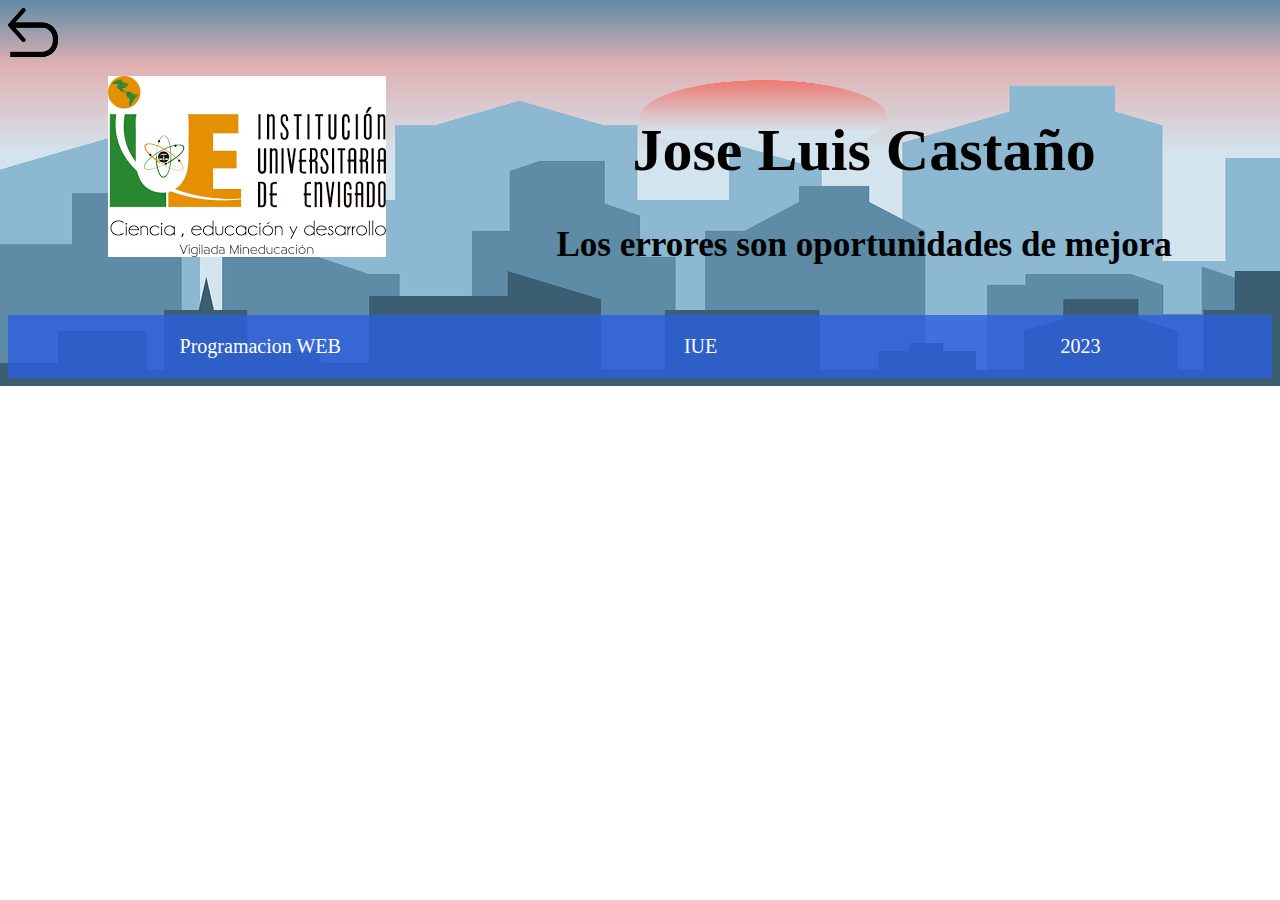
<file: Proyecto/sopadeletras.html>
<!DOCTYPE html>
<html lang="en">
<head>
    <meta charset="UTF-8">
    <meta name="viewport" content="width=device-width, initial-scale=1.0">
    <title>Document</title>
    <link rel="stylesheet" href="style.css" />
</head>
<body>
    <a title="Volver" href="https://jlcastano.neocities.org"><img src="./imagenes/volver.png" alt="Volver"   /></a>
    <header>
        <div>
          <img class="logo" src="./imagenes/logoiue.jpg" alt="Logo IUE" />
        </div>
        <section>
          <h1>Jose Luis Castaño</h1>
          <h3>Los errores son oportunidades de mejora</h3>
        </section>
      </header>

      <footer class="fila">
        <section>
          <p>
            Programacion WEB
          </p>
        </section>
        <section>
          <p>
            IUE
          </p>
        </section>
        <section>
          <p>
            2023
          </p>
        </section>
      </footer>
</body>
</html>
</file>
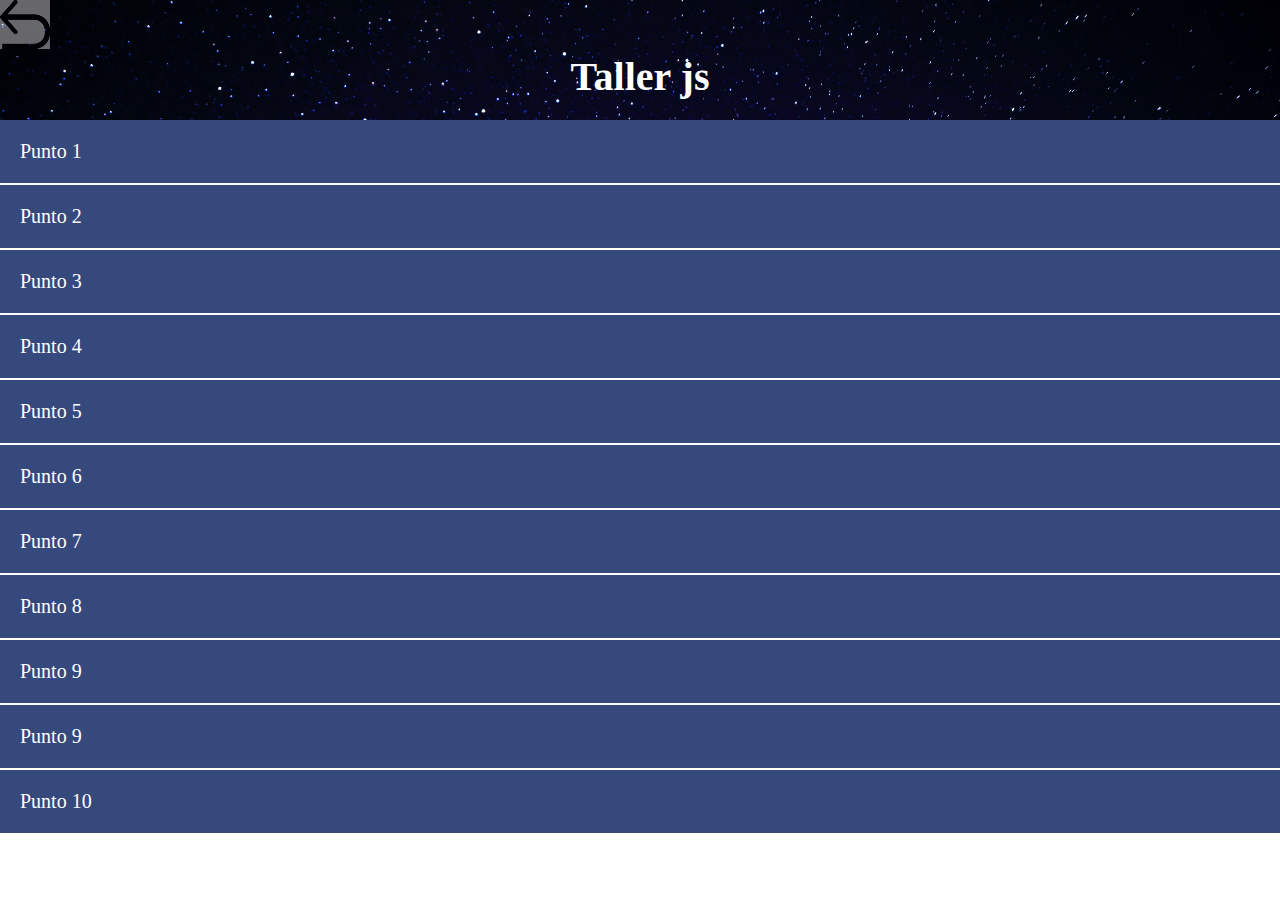
<file: Proyecto/tallerjs.html>
<!DOCTYPE html>
<html lang="es">

<head>
    <meta charset="UTF-8">
    <meta name="viewport" content="width=device-width, initial-scale=1.0">
    <title>Taller js</title>
    <link rel="stylesheet" href="tallerjs.css" />
</head>

<body>
    <section class="volver">    
        <a title="Volver" href="https://jlcastano.neocities.org"><img src="./imagenes/volver.png" alt="Volver" /></a>
    </section>
    
    <section class="contenedor-acordeon">
        <h2>Taller js</h2>
        <section class="acordeon">
            <input type="radio" name="acordeon" id="btn-acordeon1" class="btn-acordeon">
            <label for="btn-acordeon1">Punto 1</label>
            <section class="contenido-acordeon">
                <p>Ingreselos siguientes campos</p>
                <tr>
                    <ul class="lista">
                        <p>Nombre </p>
                        <input type="text" name="nombre" id="nombre">
                    </ul>

                    <ul class="lista">
                        <p>Edad </p>
                        <input type="text" name="edad" id="edad">
                    </ul>
                </tr>
                <button onclick="punto1();">Ejecutar</button>
                <p class="punto1"></p>

            </section>
        </section>

        <section class="acordeon">
            <input type="radio" name="acordeon" id="btn-acordeon2" class="btn-acordeon">
            <label for="btn-acordeon2">Punto 2</label>
            <section class="contenido-acordeon">
                <h3>Seleccione la figura a la cual le quiere calcular el area</h3>

                <section class="acordeon">
                    <input type="checkbox" name="acordeon" id="btn-acordeonpunto21" class="btn-acordeon">
                    <label for="btn-acordeonpunto21">Triangulo</label>
                    <section class="contenido-acordeon">
                        <tr>
                            <ul class="lista">
                                <p>Base </p>
                                <input type="text" id="baseTriangulo">
                            </ul>

                            <ul class="lista">
                                <p>Altura </p>
                                <input type="text" id="alturaTriangulo">
                            </ul>
                        </tr>
                        <button onclick="punto2Triangulo();">Ejecutar</button>
                        <p class="areaTriangulo"></p>
                    </section>
                </section>

                <section class="acordeon">
                    <input type="checkbox" name="acordeon" id="btn-acordeonpunto22" class="btn-acordeon">
                    <label for="btn-acordeonpunto22">Rectangulo</label>
                    <section class="contenido-acordeon">
                        <tr>
                            <ul class="lista">
                                <p>Base </p>
                                <input type="text" id="baseRectangulo">
                            </ul>

                            <ul class="lista">
                                <p>Altura </p>
                                <input type="text" id="alturaRectangulo">
                            </ul>
                        </tr>
                        <button onclick="punto2Rectangulo();">Ejecutar</button>
                        <p class="areaRectangulo"></p>
                    </section>
                </section>

                <section class="acordeon">
                    <input type="checkbox" name="acordeon" id="btn-acordeonpunto23" class="btn-acordeon">
                    <label for="btn-acordeonpunto23">Circulo</label>
                    <section class="contenido-acordeon">
                        <section class="lista">
                            <p>Radio </p>
                            <input type="text" id="radioCirculo">
                        </section>
                        <button onclick="punto2Circulo();">Ejecutar</button>
                        <p class="areaCirculo"></p>
                    </section>
                </section>
            </section>
        </section>

        <section class="acordeon">
            <input type="radio" name="acordeon" id="btn-acordeon3" class="btn-acordeon">
            <label for="btn-acordeon3">Punto 3</label>
            <section class="contenido-acordeon">
                <section class="lista">
                    <p>Ingrese hasta que numero quiere verificar si es par o impar </p>
                    <input type="text" id="punto3Numero">
                </section>
                <button onclick="punto3();">Ejecutar</button>
                <p class="punto3"></p>
            </section>
        </section>

        <section class="acordeon">
            <input type="radio" name="acordeon" id="btn-acordeon4" class="btn-acordeon">
            <label for="btn-acordeon4">Punto 4</label>
            <section class="contenido-acordeon">
                <h3>Ingrese un numero entero mayor que 1 para verificar si es primo</h3>
                <input type="text" id="punto4Numero">
                <section>
                    <button onclick="punto4();">Ejecutar</button>
                </section>
                <p class="punto4"></p>
            </section>
        </section>

        <section class="acordeon">
            <input type="radio" name="acordeon" id="btn-acordeon5" class="btn-acordeon">
            <label for="btn-acordeon5">Punto 5</label>
            <section class="contenido-acordeon">
                <h3>Ingrese un numero entero mayor que 1 para ver su factorial</h3>
                <input type="text" id="punto5Numero">
                <section>
                    <button onclick="punto5();">Ejecutar</button>
                </section>
                <p class="punto5"></p>
            </section>
        </section>

        <section class="acordeon">
            <input type="radio" name="acordeon" id="btn-acordeon6" class="btn-acordeon">
            <label for="btn-acordeon6">Punto 6</label>
            <section class="contenido-acordeon">
                <h3>Ingrese diferentes numeros, para cuando la suma sobre pase 50</h3>
                <section>
                    <button onclick="punto6();" onclick="">Ejecutar</button>
                </section>
                <p class="punto6"></p>
            </section>
        </section>

        <section class="acordeon">
            <input type="radio" name="acordeon" id="btn-acordeon7" class="btn-acordeon">
            <label for="btn-acordeon7">Punto 7</label>
            <section class="contenido-acordeon">
                <h3>Muestra el resultado de una miltiplicacion de una matriz, en dos matrices, una para los resultados pares y otra para los impares</h3>
                <section>
                    <button onclick="punto7();" onclick="">Ejecutar</button>
                </section>
                <p class="punto7"></p>
            </section>
        </section>

        <section class="acordeon">
            <input type="radio" name="acordeon" id="btn-acordeon8" class="btn-acordeon">
            <label for="btn-acordeon8">Punto 8</label>
            <section class="contenido-acordeon">
                <h3>Ingrese el numero del dni y se le asiganara una letra</h3>
                <input type="text" id="punto8Numero">
                <section>
                    <button onclick="punto8();" onclick="">Ejecutar</button>
                </section>
                <p class="punto8"></p>
            </section>
        </section>

        <section class="acordeon">
            <input type="radio" name="acordeon" id="btn-acordeon9" class="btn-acordeon">
            <label for="btn-acordeon9">Punto 9</label>
            <section class="contenido-acordeon">
                <h3>Ingrese una palabra y se mostrara el número de consonantes, vocales y longitud de la palabra</h3>
                <input type="text" id="punto9Palabra">
                <section>
                    <button onclick="punto9();" onclick="">Ejecutar</button>
                </section>
                <p class="punto9"></p>
            </section>
        </section>

        <section class="acordeon">
            <input type="radio" name="acordeon" id="btn-acordeon9" class="btn-acordeon">
            <label for="btn-acordeon9">Punto 9</label>
            <section class="contenido-acordeon">
                <h3>Ingrese una palabra y se mostrara el número de consonantes, vocales y longitud de la palabra</h3>
                <input type="text" id="punto9Palabra">
                <section>
                    <button onclick="punto9();" onclick="">Ejecutar</button>
                </section>
                <p class="punto9"></p>
            </section>
        </section>

        <section class="acordeon">
            <input type="radio" name="acordeon" id="btn-acordeon10" class="btn-acordeon">
            <label for="btn-acordeon10">Punto 10</label>
            <section class="contenido-acordeon">
                <h3>Ingrese un color y se determina si ese color esta entre los datos</h3>
                <input type="text" id="punto10Palabra">
                <section>
                    <button onclick="punto10();" onclick="">Ejecutar</button>
                </section>
                <p class="punto10"></p>
            </section>
        </section>
    </section>

    <section class="contenedor-acordeon"></section>


    <script src="tallerjs.js"></script>
</body>

</html>
</file>
<file: Proyecto/style.css>
header {
  display: flex;
  flex-direction: row;
  justify-content: space-around;
  padding: 15px;
  color: #000;
  text-align: center;
  font-family: Harmattan;
  font-size: 30px;
  font-style: normal;
  font-weight: 700;
  line-height: normal;
}

h2{
  font-size: 30px;
  text-align: center;
}

logo {
  width: 450px;
  height: 200px;
  flex-shrink: 0;
}


body {
  background-image: url("./imagenes/Fondo.png");
  background-repeat: no-repeat;
  background-position: center;
  background-size: 100% 100%; 
}

.columna {
  border-radius: 5px;
  background: rgba(134, 155, 231, 0.7);
  flex-direction: column;
  justify-content: center;
  width: 850px;
  height: 170px;
  color: #000;
  font-family: Roboto;
  font-size: 30px;
  font-style: normal;
  font-weight: 400;
  line-height: normal;
  padding: 20px;
}

.fichaportafolio {
  border-radius: 25px;
  background: rgba(134, 155, 231, 0.70);
  margin: 15px;
  padding: 10px;
  width: 500px;
  height: 250px;
}

.ficha {
  border-radius: 25px;
  background: rgba(134, 155, 231, 0.70);
  margin: 15px;
  padding: 10px;
  width: 250px;
  height: 250px;
}

.fotografia {
  width: 350px;
  height: 350px;
  border-radius: 360px;
  padding: 100px;
}

.fila {
  display: flex;
  flex-direction: row;
  justify-content: space-around;
}

footer {
  background: rgba(44, 94, 221, 0.8);
  color: #fff;
  text-align: center;
  font-family: Roboto;
  font-size: 20px;
  font-style: normal;
  font-weight: 400;
  line-height: normal;
}

.dom {
  border-radius: 5px;
  background: rgba(134, 155, 231, 0.7);
  flex-direction: column;
  justify-content: center;
  width: 1440px;
  height: 300px;
  color: #000;
  font-family: Roboto;
  font-size: 20px;
  font-style: normal;
  font-weight: 400;
  line-height: normal;
  padding: 20px;
}
</file>
<file: Clase8septiembre/estilotabla.css>
.fila{
    display: flex;
    flex-direction: row;
    justify-content: center;    
    align-self: center;
    width: 90%;
    gap: 15px;
    padding: 15px;
    background-color: var(--ghost-white);
    background-color: white;
    flex-wrap: wrap;
}

table{
    margin: 15px;
    padding: 15px;
    border-radius: 15px;
    border-style: solid;
    background-color: lightblue;

}

h1{
    text-align: center;
}

.caja{
    width: 80px;
    height: 80px;
    margin: 15px;
    text-align: center;
    background-color: rgb(157, 116, 55);
    border-radius: 25px 35px 20px;
    text-align: center;
    
}

.caja:hover{
    background-color: burlywood;
    color: black;
    border-color: green;
    border-radius: 90px;
}

body{
    display: flex;
    width: 100hw;
    height: 100vh;
    flex-direction: column;
    align-content: center;
    background-color: rgb(34, 99, 99);

}

h2{
    text-align: center;
    padding: 15px;
}

form{
    display: flex;
    flex-direction: column;
    color: black;
    background-color: white;
    border-style: solid;
    border-radius: 15px;
    padding: 15px;
    margin: 15px;
}
</file>
<file: Proyecto/final.css>
h1{
    font-family: Girassol;
    font-size: 50px;
    text-align: center;
  }

h2{
    font-family: Fira Code;
    font-size: 30px;
    text-align: left;
}

h3{
    text-align: center;
    font-family: Emblema One;
    font-size: 25px;
}
    
h4{
    text-align: center;
    font-family: Electrolize;
    font-size: 20px;
}

h5{
    font-family: Fira Code;
    font-size: 15px;
    text-align: center;
}

header {
    display: flex;
    flex-direction: row;
    justify-content: space-around;
    padding: 5px;
    background: linear-gradient(90deg, #66CE77 65.87%, rgba(102, 162, 206, 0.00) 100%);
  }

body{
    background: #CCF5D3;    
}

footer{
    display: flex;
    flex-direction: row;
    justify-content: space-around;
    padding: 5px;
    background: linear-gradient(90deg, #66CE77 65.87%, rgba(102, 162, 206, 0.00) 100%);
}

.busqueda{
    display: flex;
    flex-direction: row;
    color: white;
    justify-content: space-around;
    padding: 10px;
    background-image: url(./imagenes/Terreno.jpg);
    background-size: cover;
    background-position: center;
    background-repeat: no-repeat;
}

.bloques{
    display: flex;
    flex-direction: row;
    justify-content:space-between;
    padding: 10px;
    width: 100%;
    max-width: 1200px;
    margin: auto;
    margin-top: 80px;
}

.bloque label{
    width: 400px;
    text-align: center;
    display: block;
    padding: 20px;
    font-size: 20px;
    background-color: rgba(23, 92, 35, 0.8);
    color: #fff;
    cursor: pointer;
    margin-bottom: 2px;
    transition: all 300ms ease;
}

.bloque label:hover{
    background-color: #1f9544;
}

.bloque .contenido-bloque{
    text-align: center;
    padding: 0px;
    margin: 0px 0px;
    max-height: 0px;
    overflow: hidden;
    transition: all 300ms ease;
    background: #5db23e55;
}

.btn-bloque:checked ~ .contenido-bloque{
    max-height: 2000px;
    padding: 15px 0px;
}

.btn-bloque{
    display: none;
}

.imagenbloque{
    width: 100%;
    max-width: 440px;
    height: 300px;
}

.icono{
    width: 50px;
    height: 50px;
}
.imgTerreno{
    width: 300px;
    height: 400px;
}

.infoterreno{
    display: flex;
    flex-direction:row;
    justify-content:left;
    padding: 10px;
    border: 5px;
    border-style: solid;
    border-color: #1f9544;
    text-align: left;
    margin: 10px;
}

.infoterreno .h4{
    text-align: left;
}

.contactar{
    border-style:solid;
    border-radius: 10px;
    border-color: #66CE77;
    display: flex;
    justify-content: center ;
}

.pinfo{
    text-align: left;
    font-family: Electrolize;
    font-size: 20px;
}
</file>
<file: Proyecto/tallerjs.css>
*{
    margin: 0;
    padding: 0;
    box-sizing: border-box;
}

body{
    background-image: url("./imagenes/Estrellas.jpg");
    background-size: 100% 100%;
    background-position: center;
    background-repeat: no-repeat;
}

.contenedor-acordeon{

}

.contenedor-acordeon h2{
    text-align: center;
    font-size: 40px;
    margin-bottom: 20px;
}

.acordeon{
    background-color: white;
}

.acordeon label{
    display: block;
    padding: 20px;
    font-size: 20px;
    background-color: rgba(4, 27, 92, 0.8);
    color: #fff;
    cursor: pointer;
    margin-bottom: 2px;
    transition: all 300ms ease;
}

.acordeon label:hover{
    background-color: #29699e;
}

.acordeon .contenido-acordeon{
    padding: 0px;
    margin: 0px 20px;
    max-height: 0px;
    overflow: hidden;
    transition: all 300ms ease;
}

.btn-acordeon:checked ~ .contenido-acordeon{
    max-height: 2000px;
    padding: 15px 0px;
}

.btn-acordeon{
    display: none;
}

@media screen and (max-width:900px){
    .contenedor-acordeon{
        width: 90%;
    }

    
}

.lista{
    display: flex;
    padding: 10px 0px;
}

input{
    padding: 0px 10px;
}

h2{
    color: white;
}

img{
    background-color: white;
    opacity: 40%;
}
</file>
